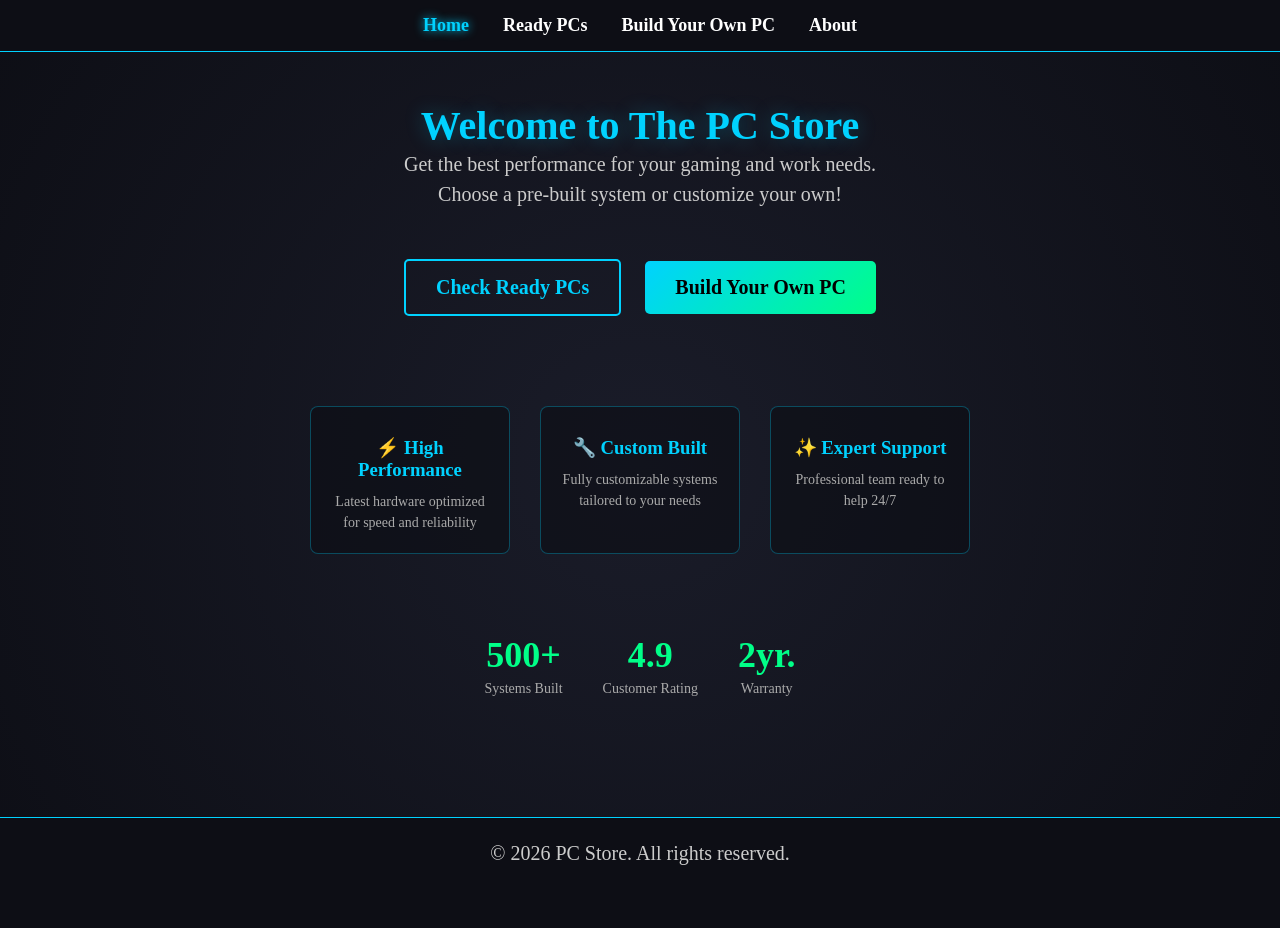
<file: index.html>
<!DOCTYPE html>
<html lang="en">
<head>
    <meta charset="UTF-8">
    <meta name="viewport" content="width=device-width, initial-scale=1.0">
    <title>PC Store - Home</title>
    <link rel="stylesheet" href="main.css">
</head>
<body class="home-page">

    <nav>
        <a href="index.html" class="active">Home</a>
        <a href="ready-pcs.html">Ready PCs</a>
        <a href="M&M.html">Build Your Own PC</a>
        <a href="about.html">About</a>
    </nav>

    <div class="container">
        <h1>Welcome to The PC Store</h1>
        <p>Get the best performance for your gaming and work needs. <br> Choose a pre-built system or customize your own!</p>
        
        <div>
            <a href="ready-pcs.html" class="btn btn-outline">Check Ready PCs</a>
            <a href="M&M.html" class="btn">Build Your Own PC</a>
        </div>

        <div class="features">
            <div class="feature">
                <h3>⚡ High Performance</h3>
                <p>Latest hardware optimized for speed and reliability</p>
            </div>
            <div class="feature">
                <h3>🔧 Custom Built</h3>
                <p>Fully customizable systems tailored to your needs</p>
            </div>
            <div class="feature">
                <h3>✨ Expert Support</h3>
                <p>Professional team ready to help 24/7</p>
            </div>
        </div>

        <div class="stats">
            <div class="stat">
                <div class="stat-number">500+</div>
                <div class="stat-label">Systems Built</div>
            </div>
            <div class="stat">
                <div class="stat-number">4.9</div>
                <div class="stat-label">Customer Rating</div>
            </div>
            <div class="stat">
                <div class="stat-number">2yr.</div>
                <div class="stat-label">Warranty</div>
            </div>
        </div>
    </div>

    <footer>
        <p>© 2026 PC Store. All rights reserved.</p>
    </footer>

</body>
</html>
</file>
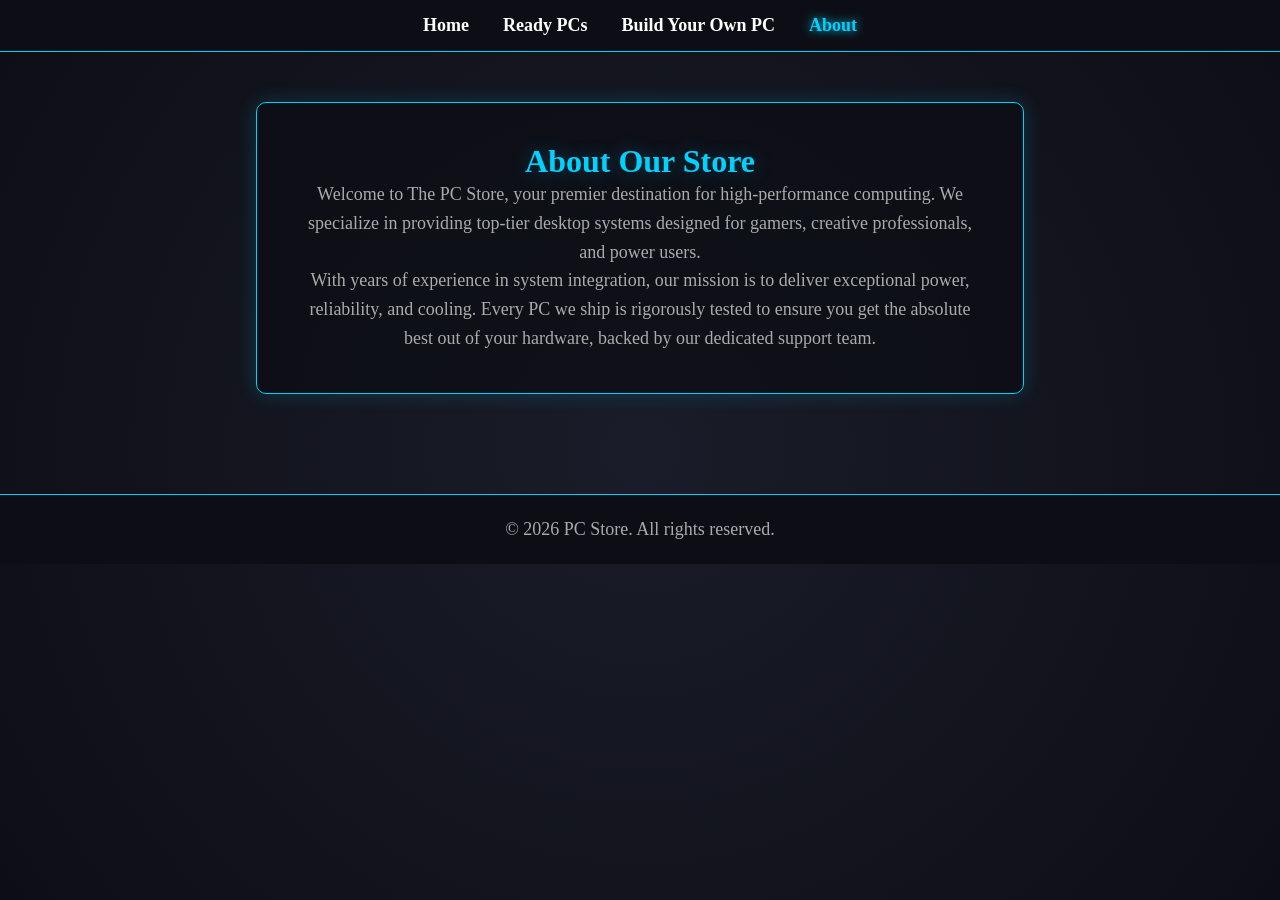
<file: about.html>
<!DOCTYPE html>
<html lang="en">
<head>
    <meta charset="UTF-8">
    <meta name="viewport" content="width=device-width, initial-scale=1.0">
    <title>About Us - My PC Store</title>
    <link rel="stylesheet" href="main.css">
</head>
<body class="about-page">

    <nav>
        <a href="index.html">Home</a>
        <a href="ready-pcs.html">Ready PCs</a>
        <a href="M&M.html">Build Your Own PC</a>
        <a href="about.html" class="active">About</a>
    </nav>

    <div class="container">
        <h1>About Our Store</h1>
        <p>Welcome to The PC Store, your premier destination for high-performance computing. We specialize in providing top-tier desktop systems designed for gamers, creative professionals, and power users.</p>
        
        <p>With years of experience in system integration, our mission is to deliver exceptional power, reliability, and cooling. Every PC we ship is rigorously tested to ensure you get the absolute best out of your hardware, backed by our dedicated support team.</p>
    </div>

    <footer>
        <p>© 2026 PC Store. All rights reserved.</p>
    </footer>

</body>
</html>
</file>
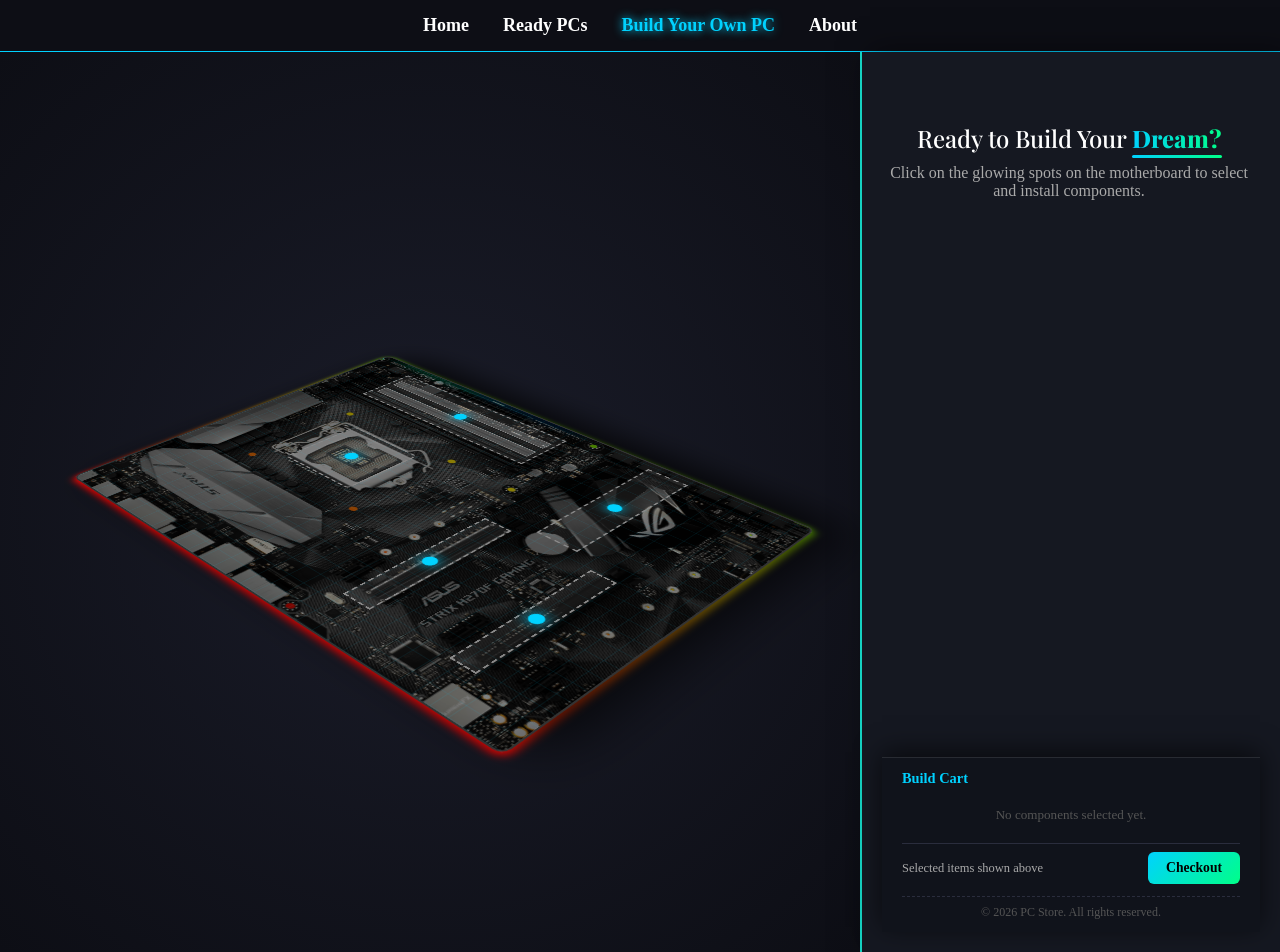
<file: M&M.html>
<!DOCTYPE html>
<html lang="en" dir="ltr">
<head>
    
    <meta charset="UTF-8">
    <meta name="viewport" content="width=device-width, initial-scale=1.0">
    <title>Build Your PC</title>
    <link rel="stylesheet" href="main.css">
</head>
<body class="builder-page">
    <nav>
        <a href="index.html">Home</a>
        <a href="ready-pcs.html">Ready PCs</a>
        <a href="M&M.html" class="active">Build Your Own PC</a>
        <a href="about.html">About</a>
    </nav>
<div class="pc-builder-app">

    <input type="radio" name="component" id="cpu-radio">
    <input type="radio" name="component" id="ram-radio">
    <input type="radio" name="component" id="gpu-radio">
    <input type="radio" name="component" id="storage-radio">
    <input type="radio" name="component" id="sound-radio">

    <input type="checkbox" id="c-cpu1"> <input type="checkbox" id="c-cpu2">
    <input type="checkbox" id="c-cpu3"> <input type="checkbox" id="c-cpu4">
    <input type="checkbox" id="c-cpu5">
    <input type="checkbox" id="c-ram1"> <input type="checkbox" id="c-ram2">
    <input type="checkbox" id="c-ram3"> <input type="checkbox" id="c-ram4">
    <input type="checkbox" id="c-gpu1"> <input type="checkbox" id="c-gpu2">
    <input type="checkbox" id="c-gpu3"> <input type="checkbox" id="c-gpu4">
    <input type="checkbox" id="c-gpu5">
    <input type="checkbox" id="c-st1">  <input type="checkbox" id="c-st2">
    <input type="checkbox" id="c-st3">  <input type="checkbox" id="c-st4">
    <input type="checkbox" id="c-cool1"> <input type="checkbox" id="c-cool2">
    <input type="checkbox" id="c-cool3"> <input type="checkbox" id="c-cool4">
    <input type="checkbox" id="c-cool5">
    <input type="checkbox" id="c-snd1"> <input type="checkbox" id="c-snd2">
    <input type="checkbox" id="c-snd3"> <input type="checkbox" id="c-snd4">

    <div class="scene">
        <div class="motherboard">
            <div class="circuit-lines"></div>
            <label for="cpu-radio" class="slot cpu-slot">
                <span class="pulse"></span>
                <div class="tooltip">CPU Socket &amp; Coolers</div>
            </label>
            <label for="ram-radio" class="slot ram-slot">
                <div class="ram-stick"></div><div class="ram-stick"></div>
                <span class="pulse"></span>
                <div class="tooltip">RAM Slots</div>
            </label>
            <label for="gpu-radio" class="slot gpu-slot">
                <span class="pulse"></span>
                <div class="tooltip">PCIe Slot (GPU)</div>
            </label>
            <label for="storage-radio" class="slot storage-slot">
                <span class="pulse"></span>
                <div class="tooltip">M.2 Slot (Storage)</div>
            </label>
            <label for="sound-radio" class="slot sound-slot">
                <span class="pulse"></span>
                <div class="tooltip">PCIe Slot (Sound Card)</div>
            </label>
        </div>
    </div>

    <div class="info-panel">
        <div class="panel-content">
            <div class="welcome-msg">
                <h2 style="font-family: 'Playfair Display', serif"> Ready to Build Your <span class="animated-underline" style="font-family: 'Playfair Display', serif">Dream?</span></h2>
                <p>Click on the glowing spots on the motherboard to select and install components.</p>
            </div>

            <div class="details-box cpu-details">
                <h3>Processor Options (CPU)</h3>
                <div class="item-card">
                    <img src="images/AMD Ryzen 7 7800X3D.png" alt="CPU1" class="AMD Ryzen 7 7800X3D.png-img">
                     <div class="card-info">
                      <h4>AMD Ryzen 7 7800X3D</h4>
                      <div class="card-footer"><span class="price">22,000 EGP</span><label for="c-cpu1" class="add-btn">+ Add</label></div>
                     </div>
                </div>
                <div class="item-card">
                    <img src="images/13600k.png" alt="CPU2" class="Intel Core i5-13600K-img">
                     <div class="card-info">
                      <h4>Intel Core i5-13600K</h4>
                      <div class="card-footer"><span class="price">16,500 EGP</span><label for="c-cpu2" class="add-btn">+ Add</label></div>
                     </div>
                </div>
                <div class="item-card">
                    <img src="images/AMD Ryzen 9 7950X.png" alt="CPU3" class="AMD Ryzen 9 7950X-img">
                     <div class="card-info">
                      <h4>AMD Ryzen 9 7950X</h4>
                      <div class="card-footer"><span class="price">38,000 EGP</span><label for="c-cpu3" class="add-btn">+ Add</label></div>
                     </div>
                </div>
                <div class="item-card">
                    <img src="images/Intel Core i9-13900K.png" alt="CPU4" class="Intel Core i9-13900K-img">
                     <div class="card-info">
                      <h4>Intel Core i9-13900K</h4>
                      <div class="card-footer"><span class="price">42,000 EGP</span><label for="c-cpu4" class="add-btn">+ Add</label></div>
                     </div>
                </div>
                <div class="item-card">
                    <img src="images/AMD Ryzen 5 7600X.png" alt="CPU5" class="AMD Ryzen 5 7600X-img">
                     <div class="card-info">
                      <h4>AMD Ryzen 5 7600X</h4>
                      <div class="card-footer"><span class="price">12,500 EGP</span><label for="c-cpu5" class="add-btn">+ Add</label></div>
                     </div>
                </div>
            </div>

            <div class="details-box cooler-details">
                <h3>CPU Cooler Options</h3>
                <div class="item-card">
                    <img src="images/Noctua NH-D15.png" alt="COOLER1" class="Noctua NH-D15-img">
                     <div class="card-info">
                      <h4>Noctua NH-D15</h4>
                      <div class="card-footer"><span class="price">4,500 EGP</span><label for="c-cool1" class="add-btn">+ Add</label></div>
                     </div>
                </div>
                <div class="item-card">
                    <img src="images/Corsair H150i Elite 360mm AIO.png" alt="COOLER2" class="Corsair H150i Elite 360mm AIO-img">
                     <div class="card-info">
                      <h4>Corsair H150i Elite 360mm AIO</h4>
                      <div class="card-footer"><span class="price">8,200 EGP</span><label for="c-cool2" class="add-btn">+ Add</label></div>
                     </div>
                </div>
                <div class="item-card">
                    <img src="images/DeepCool AK620.png" alt="COOLER3" class="DeepCool AK620-img">
                     <div class="card-info">
                      <h4>DeepCool AK620</h4>
                      <div class="card-footer"><span class="price">2,900 EGP</span><label for="c-cool3" class="add-btn">+ Add</label></div>
                     </div>
                </div>
                <div class="item-card">
                    <img src="images/Kraken-X63-RGB-1.png" alt="COOLER4" class="Kraken-X63-RGB-1-img">
                     <div class="card-info">
                      <h4>NZXT Kraken X63 280mm AIO</h4>
                      <div class="card-footer"><span class="price">6,800 EGP</span><label for="c-cool4" class="add-btn">+ Add</label></div>
                     </div>
                </div>
                <div class="item-card">
                    <img src="images/be_quiet_Dark_Rock_Pro_4__48537.png" alt="COOLER5" class="be_quiet_Dark_Rock_Pro_4__48537-img">
                     <div class="card-info">
                      <h4>be quiet! Dark Rock Pro 4</h4>
                      <div class="card-footer"><span class="price">3,800 EGP</span><label for="c-cool5" class="add-btn">+ Add</label></div>
                     </div>
                </div>
            </div>

            <div class="details-box ram-details">
                <h3>Memory Options (RAM)</h3>
                <div class="item-card">
                   <img src="images/32GB (2x16GB) DDR5 6000MHz.png" alt="RAM1" class="Product-materials/32GB (2x16GB) DDR5 6000MHz-img">
                     <div class="card-info"> 
                      <h4>32GB (2x16GB) DDR5 6000MHz</h4>
                      <div class="card-footer"><span class="price">6,200 EGP</span><label for="c-ram1" class="add-btn">+ Add</label></div>
                     </div>
                </div>
                <div class="item-card">
                    <img src="images/Corsair Vengeance DDR5 16GB - 5200Mhz (2x8Gb).png" alt="RAM2" class="Product-materials/Corsair Vengeance DDR5 16GB - 5200Mhz (2x8Gb).png-img">
                     <div class="card-info">
                      <h4>16GB (2x8GB) DDR5 5200MHz</h4>
                      <div class="card-footer"><span class="price">3,800 EGP</span><label for="c-ram2" class="add-btn">+ Add</label></div>
                     </div>
                </div>
                <div class="item-card">
                    <img src="images/G.SKILL Ripjaws M5 RGB DDR5 64GB - 6400MHz (2x32GB).png" alt="RAM3" class="Product-materials/G.SKILL Ripjaws M5 RGB DDR5 64GB - 6400MHz (2x32GB).png-img">
                     <div class="card-info">
                      <h4>64GB (2x32GB) DDR5 6400MHz</h4>
                      <div class="card-footer"><span class="price">13,500 EGP</span><label for="c-ram3" class="add-btn">+ Add</label></div>
                     </div>
                </div>
                <div class="item-card">
                    <img src="images/32GB (2x16GB) DDR4 3600MHz.png" alt="RAM4" class="Product-materials/32GB (2x16GB) DDR4 3600MHz.png-img">
                     <div class="card-info">
                      <h4>32GB (2x16GB) DDR4 3600MHz</h4>
                      <div class="card-footer"><span class="price">4,200 EGP</span><label for="c-ram4" class="add-btn">+ Add</label></div>
                     </div>
                </div>
            </div>

            <div class="details-box gpu-details">
                <h3>Graphics Card Options (GPU)</h3>
                <div class="item-card">
                    <img src="images/GeForce-RTX™-4070-Ti-SUPER-GAMING-OC-16G-01.png" alt="GPU1" class="Product-materials/GeForce-RTX™-4070-Ti-SUPER-GAMING-OC-16G-01.png-img">
                     <div class="card-info">
                      <h4>RTX 4070 Ti Super 16GB</h4>
                      <div class="card-footer"><span class="price">45,000 EGP</span><label for="c-gpu1" class="add-btn">+ Add</label></div>
                     </div>
                </div>
                <div class="item-card">
                    <img src="images/RTX 4060 Ti 8GB.png" alt="GPU2" class="Product-materials/RTX 4060 Ti 8GB.png-img">
                     <div class="card-info">
                      <h4>RTX 4060 Ti 8GB</h4>
                      <div class="card-footer"><span class="price">24,000 EGP</span><label for="c-gpu2" class="add-btn">+ Add</label></div>
                     </div>
                </div>
                <div class="item-card">
                    <img src="images/Radeon RX 7900 XTX Phantom Gaming 24GB OC(L1).png" alt="GPU3" class="Product-materials/Radeon RX 7900 XTX Phantom Gaming 24GB OC(L1).png-img">
                     <div class="card-info">
                      <h4>AMD RX 7900 XTX 24GB</h4>
                      <div class="card-footer"><span class="price">55,000 EGP</span><label for="c-gpu3" class="add-btn">+ Add</label></div>
                     </div>
                </div>
                <div class="item-card">
                    <img src="images/RTX 4090 24GB.png" alt="GPU4" class="Product-materials/RTX 4090 24GB.png-img">
                     <div class="card-info">
                      <h4>RTX 4090 24GB</h4>
                      <div class="card-footer"><span class="price">95,000 EGP</span><label for="c-gpu4" class="add-btn">+ Add</label></div>
                     </div>
                </div>
                <div class="item-card">
                    <img src="images/AMD RX 7600 8GB.png" alt="GPU5" class="Product-materials/AMD RX 7600 8GB.png-img">
                     <div class="card-info">
                      <h4>AMD RX 7600 8GB</h4>
                      <div class="card-footer"><span class="price">14,000 EGP</span><label for="c-gpu5" class="add-btn">+ Add</label></div>
                     </div>
                </div>
            </div>

            <div class="details-box storage-details">
                <h3>Storage Options (M.2 NVMe)</h3>
                <div class="item-card">
                    <img src="images/2TB Gen4 NVMe SSD.png" alt="SSD1" class="Product-materials/2TB Gen4 NVMe SSD.png-img">
                     <div class="card-info">
                      <h4>2TB Gen4 NVMe SSD</h4>
                      <div class="card-footer"><span class="price">7,500 EGP</span><label for="c-st1" class="add-btn">+ Add</label></div>
                    </div>
                </div>
                <div class="item-card">
                    <img src="images/1TB Gen4 NVMe SSD.png" alt="SSD2" class="Product-materials/1TB Gen4 NVMe SSD.png-img"> 
                     <div class="card-info">
                      <h4>1TB Gen4 NVMe SSD</h4>
                      <div class="card-footer"><span class="price">4,200 EGP</span><label for="c-st2" class="add-btn">+ Add</label></div>
                    </div>
                </div>
                <div class="item-card">
                    <img src="images/4TB Gen4 NVMe SSD.png" alt="SSD3" class="Product-materials/4TB Gen4 NVMe SSD.png-img"> 
                     <div class="card-info">
                      <h4>4TB Gen4 NVMe SSD</h4>
                      <div class="card-footer"><span class="price">14,000 EGP</span><label for="c-st3" class="add-btn">+ Add</label></div>
                    </div>
                </div>
                <div class="item-card">
                    <img src="images/1TB Gen3 NVMe SSD.png" alt="SSD4" class="Product-materials/1TB Gen3 NVMe SSD.png-img"> 
                     <div class="card-info"> 
                      <h4>1TB Gen3 NVMe SSD</h4>
                      <div class="card-footer"><span class="price">2,800 EGP</span><label for="c-st4" class="add-btn">+ Add</label></div>
                    </div>
                </div>
            </div>

            <div class="details-box sound-details">
                <h3>Sound Card Options</h3>
                <div class="item-card">
                    <img src="images/Creative Sound Blaster AE-9.png" alt="SND1" class="Product-materials/Creative Sound Blaster AE-9.png-img"> 
                     <div class="card-info"> 
                     <h4>Creative Sound Blaster AE-9</h4>
                     <div class="card-footer"><span class="price">9,500 EGP</span><label for="c-snd1" class="add-btn">+ Add</label></div>
                    </div>
                </div>
                <div class="item-card">
                    <img src="images/ASUS Xonar AE.png" alt="SND2" class="Product-materials/ASUS Xonar AE.png-img"> 
                     <div class="card-info"> 
                     <h4>ASUS Xonar AE</h4>
                     <div class="card-footer"><span class="price">3,200 EGP</span><label for="c-snd2" class="add-btn">+ Add</label></div>
                    </div>
                </div>
                <div class="item-card">
                    <img src="images/Creative Sound Blaster Z SE.png" alt="SND3" class="Product-materials/Creative Sound Blaster Z SE.png-img"> 
                     <div class="card-info"> 
                     <h4>Creative Sound Blaster Z SE</h4>
                     <div class="card-footer"><span class="price">4,800 EGP</span><label for="c-snd3" class="add-btn">+ Add</label></div>
                    </div>
                </div>
                <div class="item-card">
                    <img src="images/EVGA Nu Audio Pro.png" alt="SND4" class="Product-materials/EVGA Nu Audio Pro.png-img"> 
                     <div class="card-info"> 
                     <h4>EVGA Nu Audio Pro</h4>
                     <div class="card-footer"><span class="price">7,200 EGP</span><label for="c-snd4" class="add-btn">+ Add</label></div>
                    </div>
                </div>
            </div>
        </div>

        <div class="cart-panel">
            <div class="cart-header">
                <div class="cart-title">Build Cart</div>
            </div>
            <div class="cart-items">
                <div class="cart-empty">No components selected yet.</div>
                
                <div class="cart-row" id="cr-cpu1">
                    <div class="cart-row-info"><span class="cart-row-name">AMD Ryzen 7 7800X3D</span><span class="cart-row-cat">CPU</span></div>
                    <div class="cart-row-right"><span class="cart-row-price">22,000 EGP</span><label for="c-cpu1" class="remove-lbl" title="Remove">X</label></div>
                </div>
                <div class="cart-row" id="cr-cpu2">
                    <div class="cart-row-info"><span class="cart-row-name">Intel Core i5-13600K</span><span class="cart-row-cat">CPU</span></div>
                    <div class="cart-row-right"><span class="cart-row-price">16,500 EGP</span><label for="c-cpu2" class="remove-lbl">X</label></div>
                </div>
                <div class="cart-row" id="cr-cpu3">
                    <div class="cart-row-info"><span class="cart-row-name">AMD Ryzen 9 7950X</span><span class="cart-row-cat">CPU</span></div>
                    <div class="cart-row-right"><span class="cart-row-price">38,000 EGP</span><label for="c-cpu3" class="remove-lbl">X</label></div>
                </div>
                <div class="cart-row" id="cr-cpu4">
                    <div class="cart-row-info"><span class="cart-row-name">Intel Core i9-13900K</span><span class="cart-row-cat">CPU</span></div>
                    <div class="cart-row-right"><span class="cart-row-price">42,000 EGP</span><label for="c-cpu4" class="remove-lbl">X</label></div>
                </div>
                <div class="cart-row" id="cr-cpu5">
                    <div class="cart-row-info"><span class="cart-row-name">AMD Ryzen 5 7600X</span><span class="cart-row-cat">CPU</span></div>
                    <div class="cart-row-right"><span class="cart-row-price">12,500 EGP</span><label for="c-cpu5" class="remove-lbl">X</label></div>
                </div>

                <div class="cart-row" id="cr-cool1">
                    <div class="cart-row-info"><span class="cart-row-name">Noctua NH-D15</span><span class="cart-row-cat">Cooler</span></div>
                    <div class="cart-row-right"><span class="cart-row-price">4,500 EGP</span><label for="c-cool1" class="remove-lbl">X</label></div>
                </div>
                <div class="cart-row" id="cr-cool2">
                    <div class="cart-row-info"><span class="cart-row-name">Corsair H150i Elite 360mm</span><span class="cart-row-cat">Cooler</span></div>
                    <div class="cart-row-right"><span class="cart-row-price">8,200 EGP</span><label for="c-cool2" class="remove-lbl">X</label></div>
                </div>
                <div class="cart-row" id="cr-cool3">
                    <div class="cart-row-info"><span class="cart-row-name">DeepCool AK620</span><span class="cart-row-cat">Cooler</span></div>
                    <div class="cart-row-right"><span class="cart-row-price">2,900 EGP</span><label for="c-cool3" class="remove-lbl">X</label></div>
                </div>
                <div class="cart-row" id="cr-cool4">
                    <div class="cart-row-info"><span class="cart-row-name">NZXT Kraken X63 280mm</span><span class="cart-row-cat">Cooler</span></div>
                    <div class="cart-row-right"><span class="cart-row-price">6,800 EGP</span><label for="c-cool4" class="remove-lbl">X</label></div>
                </div>
                <div class="cart-row" id="cr-cool5">
                    <div class="cart-row-info"><span class="cart-row-name">be quiet! Dark Rock Pro 4</span><span class="cart-row-cat">Cooler</span></div>
                    <div class="cart-row-right"><span class="cart-row-price">3,800 EGP</span><label for="c-cool5" class="remove-lbl">X</label></div>
                </div>

                <div class="cart-row" id="cr-ram1">
                    <div class="cart-row-info"><span class="cart-row-name">32GB DDR5 6000MHz</span><span class="cart-row-cat">RAM</span></div>
                    <div class="cart-row-right"><span class="cart-row-price">6,200 EGP</span><label for="c-ram1" class="remove-lbl">X</label></div>
                </div>
                <div class="cart-row" id="cr-ram2">
                    <div class="cart-row-info"><span class="cart-row-name">16GB DDR5 5200MHz</span><span class="cart-row-cat">RAM</span></div>
                    <div class="cart-row-right"><span class="cart-row-price">3,800 EGP</span><label for="c-ram2" class="remove-lbl">X</label></div>
                </div>
                <div class="cart-row" id="cr-ram3">
                    <div class="cart-row-info"><span class="cart-row-name">64GB DDR5 6400MHz</span><span class="cart-row-cat">RAM</span></div>
                    <div class="cart-row-right"><span class="cart-row-price">13,500 EGP</span><label for="c-ram3" class="remove-lbl">X</label></div>
                </div>
                <div class="cart-row" id="cr-ram4">
                    <div class="cart-row-info"><span class="cart-row-name">32GB DDR4 3600MHz</span><span class="cart-row-cat">RAM</span></div>
                    <div class="cart-row-right"><span class="cart-row-price">4,200 EGP</span><label for="c-ram4" class="remove-lbl">X</label></div>
                </div>

                <div class="cart-row" id="cr-gpu1">
                    <div class="cart-row-info"><span class="cart-row-name">RTX 4070 Ti Super 16GB</span><span class="cart-row-cat">GPU</span></div>
                    <div class="cart-row-right"><span class="cart-row-price">45,000 EGP</span><label for="c-gpu1" class="remove-lbl">X</label></div>
                </div>
                <div class="cart-row" id="cr-gpu2">
                    <div class="cart-row-info"><span class="cart-row-name">RTX 4060 Ti 8GB</span><span class="cart-row-cat">GPU</span></div>
                    <div class="cart-row-right"><span class="cart-row-price">24,000 EGP</span><label for="c-gpu2" class="remove-lbl">X</label></div>
                </div>
                <div class="cart-row" id="cr-gpu3">
                    <div class="cart-row-info"><span class="cart-row-name">AMD RX 7900 XTX 24GB</span><span class="cart-row-cat">GPU</span></div>
                    <div class="cart-row-right"><span class="cart-row-price">55,000 EGP</span><label for="c-gpu3" class="remove-lbl">X</label></div>
                </div>
                <div class="cart-row" id="cr-gpu4">
                    <div class="cart-row-info"><span class="cart-row-name">RTX 4090 24GB</span><span class="cart-row-cat">GPU</span></div>
                    <div class="cart-row-right"><span class="cart-row-price">95,000 EGP</span><label for="c-gpu4" class="remove-lbl">X</label></div>
                </div>
                <div class="cart-row" id="cr-gpu5">
                    <div class="cart-row-info"><span class="cart-row-name">AMD RX 7600 8GB</span><span class="cart-row-cat">GPU</span></div>
                    <div class="cart-row-right"><span class="cart-row-price">14,000 EGP</span><label for="c-gpu5" class="remove-lbl">X</label></div>
                </div>

                <div class="cart-row" id="cr-st1">
                    <div class="cart-row-info"><span class="cart-row-name">2TB Gen4 NVMe SSD</span><span class="cart-row-cat">Storage</span></div>
                    <div class="cart-row-right"><span class="cart-row-price">7,500 EGP</span><label for="c-st1" class="remove-lbl">X</label></div>
                </div>
                <div class="cart-row" id="cr-st2">
                    <div class="cart-row-info"><span class="cart-row-name">1TB Gen4 NVMe SSD</span><span class="cart-row-cat">Storage</span></div>
                    <div class="cart-row-right"><span class="cart-row-price">4,200 EGP</span><label for="c-st2" class="remove-lbl">X</label></div>
                </div>
                <div class="cart-row" id="cr-st3">
                    <div class="cart-row-info"><span class="cart-row-name">4TB Gen4 NVMe SSD</span><span class="cart-row-cat">Storage</span></div>
                    <div class="cart-row-right"><span class="cart-row-price">14,000 EGP</span><label for="c-st3" class="remove-lbl">X</label></div>
                </div>
                <div class="cart-row" id="cr-st4">
                    <div class="cart-row-info"><span class="cart-row-name">1TB Gen3 NVMe SSD</span><span class="cart-row-cat">Storage</span></div>
                    <div class="cart-row-right"><span class="cart-row-price">2,800 EGP</span><label for="c-st4" class="remove-lbl">X</label></div>
                </div>

                <div class="cart-row" id="cr-snd1">
                    <div class="cart-row-info"><span class="cart-row-name">Sound Blaster AE-9</span><span class="cart-row-cat">Sound Card</span></div>
                    <div class="cart-row-right"><span class="cart-row-price">9,500 EGP</span><label for="c-snd1" class="remove-lbl">X</label></div>
                </div>
                <div class="cart-row" id="cr-snd2">
                    <div class="cart-row-info"><span class="cart-row-name">ASUS Xonar AE</span><span class="cart-row-cat">Sound Card</span></div>
                    <div class="cart-row-right"><span class="cart-row-price">3,200 EGP</span><label for="c-snd2" class="remove-lbl">X</label></div>
                </div>
                <div class="cart-row" id="cr-snd3">
                    <div class="cart-row-info"><span class="cart-row-name">Sound Blaster Z SE</span><span class="cart-row-cat">Sound Card</span></div>
                    <div class="cart-row-right"><span class="cart-row-price">4,800 EGP</span><label for="c-snd3" class="remove-lbl">X</label></div>
                </div>
                <div class="cart-row" id="cr-snd4">
                    <div class="cart-row-info"><span class="cart-row-name">EVGA Nu Audio Pro</span><span class="cart-row-cat">Sound Card</span></div>
                    <div class="cart-row-right"><span class="cart-row-price">7,200 EGP</span><label for="c-snd4" class="remove-lbl">X</label></div>
                </div>
            </div>

            <div class="cart-footer">
                <div>
                    <div class="cart-total-label">Selected items shown above</div>
                </div>
                <button class="checkout-btn">Checkout </button>
            </div>
            
            <div class="copyright">© 2026 PC Store. All rights reserved.</div>
        </div>
    </div>
</div>
</body>
</html>
</file>
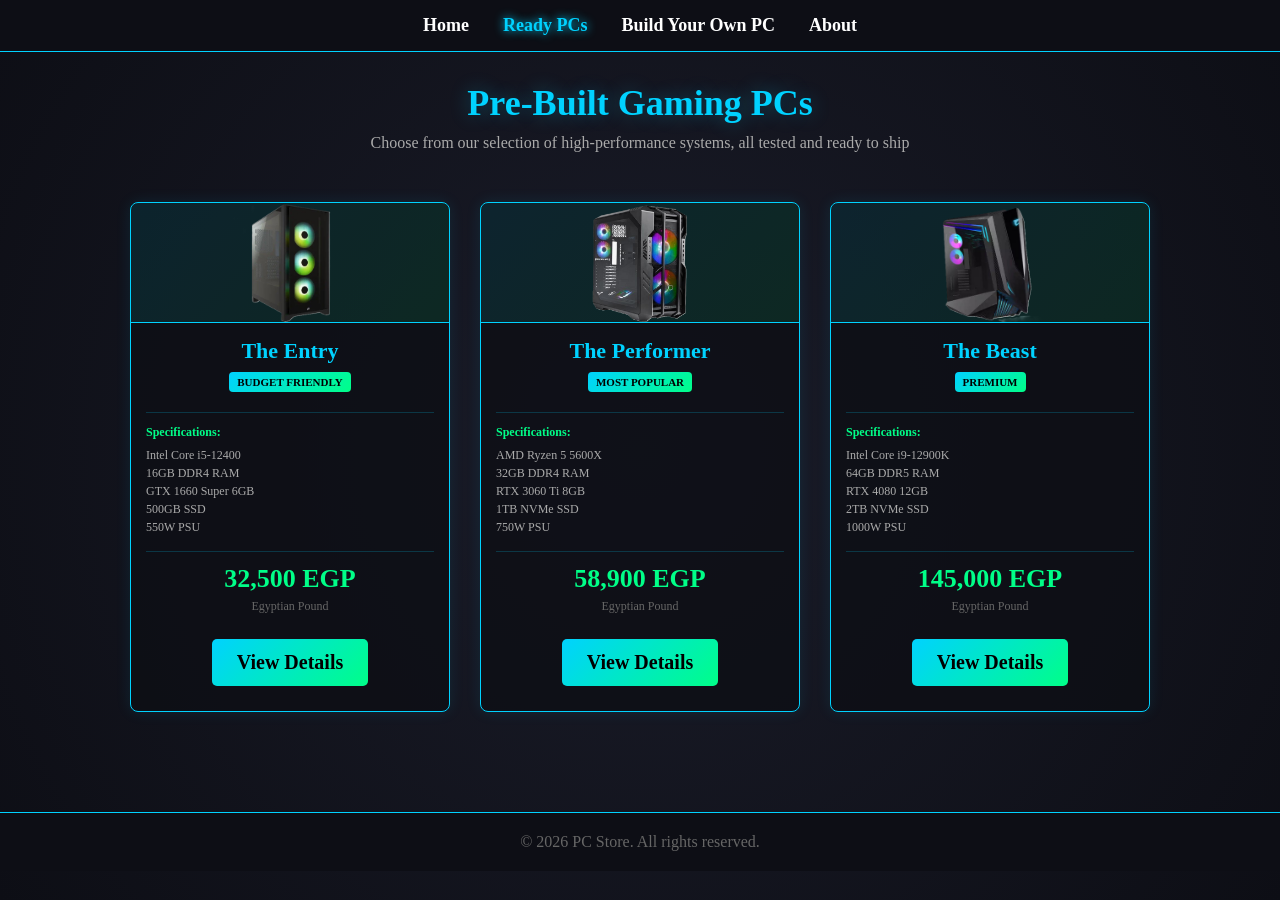
<file: ready-pcs.html>
<!DOCTYPE html>
<html lang="en">
<head>
    <meta charset="UTF-8">
    <meta name="viewport" content="width=device-width, initial-scale=1.0">
    <title>Ready PCs - My PC Store</title>
    <link rel="stylesheet" href="main.css">
</head>
<body class="ready-page">

    <nav>
        <a href="index.html">Home</a>
        <a href="ready-pcs.html" class="active">Ready PCs</a>
        <a href="M&M.html">Build Your Own PC</a>
        <a href="about.html">About</a>
    </nav>

    <div class="container">
        <h1>Pre-Built Gaming PCs</h1>
        <p class="subtitle">Choose from our selection of high-performance systems, all tested and ready to ship</p>
        
        <div class="grid">
            
            <div class="card">
                <div class="card-image"><img class="img" src="images/Entry.png" alt="💻"></div>
                <div class="card-content">
                    <h2>The Entry</h2>
                    <div class="card-badge">BUDGET FRIENDLY</div>

                    <div class="specs">
                        <div class="specs-title">Specifications:</div>
                        <p>Intel Core i5-12400<br>16GB DDR4 RAM<br>GTX 1660 Super 6GB<br>500GB SSD<br>550W PSU</p>
                    </div>

                    <div class="price">32,500 EGP</div>
                    <div class="price-label">Egyptian Pound</div>
                    <a href="#details-entry" class="btn">View Details</a>
                </div>
            </div>

            
            <div class="card">
                <div class="card-image"><img class="img" src="images/Performer.png" alt="🎮"></div>
                <div class="card-content">
                    <h2>The Performer</h2>
                    <div class="card-badge">MOST POPULAR</div>

                    <div class="specs">
                        <div class="specs-title">Specifications:</div>
                        <p>AMD Ryzen 5 5600X<br>32GB DDR4 RAM<br>RTX 3060 Ti 8GB<br>1TB NVMe SSD<br>750W PSU</p>
                    </div>

                    <div class="price">58,900 EGP</div>
                    <div class="price-label">Egyptian Pound</div>
                    <a href="#details-performer" class="btn">View Details</a>
                </div>
            </div>

            
            <div class="card">
                <div class="card-image"><img class="img" src="images/Beast.png" alt="⚡"></div>
                <div class="card-content">
                    <h2>The Beast</h2>
                    <div class="card-badge">PREMIUM</div>

                    <div class="specs">
                        <div class="specs-title">Specifications:</div>
                        <p>Intel Core i9-12900K<br>64GB DDR5 RAM<br>RTX 4080 12GB<br>2TB NVMe SSD<br>1000W PSU</p>
                    </div>

                    <div class="price">145,000 EGP</div>
                    <div class="price-label">Egyptian Pound</div>
                    <a href="#details-beast" class="btn">View Details</a>
                </div>
            </div>
        </div>
    </div>

    <div id="details-entry" class="modal">
        <div class="modal-content">
            <a href="#" class="modal-close">&times;</a>
            <div style="width: 100%; height: 200px; overflow: hidden; margin-bottom: 20px; border-radius: 5px;"><img class="img" src="images/Entry.png" alt="Entry PC" style="width: 100%; height: 100%; object-fit: contain;"></div>
            <h2>The Entry PC</h2>
            <div class="modal-specs">
                <strong>Full Specifications:</strong><br><br>
                CPU: Intel Core i5-12400 (6-core, 3.3 GHz)<br>
                RAM: 16GB DDR4 3200MHz<br>
                GPU: NVIDIA GTX 1660 Super 6GB GDDR6<br>
                Storage: 500GB NVMe SSD<br>
                PSU: 550W 80+ Bronze<br>
                Case: Mid-tower ATX with RGB fans<br>
                Cooling: Stock cooler + Case air flow<br>
                OS: Windows 11 Home (60 days trial)
            </div>
            <div class="modal-price">32,500 EGP</div>
            <div class="modal-buttons">
                <a href="#" class="btn-checkout">Checkout</a>
            </div>
        </div>
    </div>

    <div id="details-performer" class="modal">
        <div class="modal-content">
            <a href="#" class="modal-close">&times;</a>
            <div style="width: 100%; height: 200px; overflow: hidden; margin-bottom: 20px; border-radius: 5px;"><img class="img" src="images/Performer.png" alt="Performer PC" style="width: 100%; height: 100%; object-fit: contain;"></div>
            <h2>The Performer PC</h2>
            <div class="modal-specs">
                <strong>Full Specifications:</strong><br><br>
                CPU: AMD Ryzen 5 5600X (6-core, 3.7 GHz)<br>
                RAM: 32GB DDR4 3600MHz<br>
                GPU: NVIDIA RTX 3060 Ti 8GB GDDR6<br>
                Storage: 1TB NVMe SSD<br>
                PSU: 750W 80+ Gold<br>
                Case: ATX Tempered Glass with 6 RGB fans<br>
                Cooling: Arctic Liquid Cooler 240mm<br>
                OS: Windows 11 Pro
            </div>
            <div class="modal-price">58,900 EGP</div>
            <div class="modal-buttons">
                <a href="#" class="btn-checkout">Checkout</a>
            </div>
        </div>
    </div>

    <div id="details-beast" class="modal">
        <div class="modal-content">
            <a href="#" class="modal-close">&times;</a>
            <div style="width: 100%; height: 200px; overflow: hidden; margin-bottom: 20px; border-radius: 5px;"><img class="img" src="images/Beast.png" alt="Beast PC" style="width: 100%; height: 100%; object-fit: contain;"></div>
            <h2>The Beast PC</h2>
            <div class="modal-specs">
                <strong>Full Specifications:</strong><br><br>
                CPU: Intel Core i9-12900K (16-core, 3.2 GHz)<br>
                RAM: 64GB DDR5 6000MHz<br>
                GPU: NVIDIA RTX 4080 12GB GDDR6X<br>
                Storage: 2TB NVMe SSD (Gen 4)<br>
                PSU: 1000W 80+ Platinum<br>
                Case: Full Tower Tempered Glass with 9 RGB fans<br>
                Cooling: NZXT Kraaken X63 280mm Liquid Cooler<br>
                OS: Windows 11 Pro
            </div>
            <div class="modal-price">145,000 EGP</div>
            <div class="modal-buttons">
                <a href="#" class="btn-checkout">Checkout</a>
            </div>
        </div>
    </div>

    <footer>
        <p>© 2026 PC Store. All rights reserved.</p>
    </footer>

</body>
</html>
</file>
<file: main.css>
/* ============================================================
   SECTION 1 — FONT IMPORTS
   ============================================================ */
@import url(https://db.onlinewebfonts.com/c/9b77a61b70b873a0f298ad6fbc801666?family=RazerF5);
@import url('https://fonts.googleapis.com/css2?family=Playfair+Display:ital,wght@1,400..900&display=swap');

/* ============================================================
   SECTION 2 — RESET & BASE
   ============================================================ */
*, ::before, ::after {
    box-sizing: border-box;
    margin: 0;
    padding: 0;
    font-family: 'RazerF5';
}

body {
    font-family: 'RazerF5';
    background: radial-gradient(circle at center, #1a1c29 0%, #0d0e15 100%);
    color: #eeeeee;
    margin: 0;
    padding: 0;
    min-height: 100vh;
}

/* ============================================================
   SECTION 3 — NAVIGATION (shared across all pages)
   ============================================================ */
nav {
    background-color: #0d0e15;
    padding: 15px;
    text-align: center;
    border-bottom: 1px solid #00d2ff;
}

nav a {
    color: white;
    text-decoration: none;
    font-size: 18px;
    margin: 0 15px;
    font-weight: bold;
}

nav a:hover, .active {
    color: #00d2ff;
    text-shadow: 0 0 10px #00d2ff;
}

/* ============================================================
   SECTION 4 — FOOTER (shared across all pages)
   ============================================================ */
footer {
    margin-top: 100px;
    text-align: center;
    padding: 20px;
    background-color: #0d0e15;
    color: #666;
    border-top: 1px solid #00d2ff;
}

/* ============================================================
   SECTION 5 — HOME PAGE  (body.home-page)
   ============================================================ */
.home-page .container {
    width: 80%;
    margin: auto;
    text-align: center;
    padding-top: 50px;
}

.home-page h1 {
    color: #00d2ff;
    font-size: 40px;
    text-shadow: 0 0 20px rgba(0, 210, 255, 0.3);
}

.home-page p {
    font-size: 20px;
    line-height: 1.5;
    margin-bottom: 40px;
    color: #ccc;
}

.btn {
    background: linear-gradient(135deg, #00d2ff 0%, #00ff88 100%);
    color: #000;
    padding: 15px 30px;
    text-decoration: none;
    font-size: 20px;
    border-radius: 5px;
    margin: 10px;
    display: inline-block;
    border: none;
    font-weight: bold;
}

.btn:hover {
    box-shadow: 0 0 20px rgba(0, 210, 255, 0.6);
    transform: scale(1.05);
}

.btn-outline {
    background: transparent;
    color: #00d2ff;
    border: 2px solid #00d2ff;
}

.btn-outline:hover {
    background: rgba(0, 210, 255, 0.1);
    box-shadow: 0 0 20px rgba(0, 210, 255, 0.6);
}

.features {
    margin-top: 80px;
    display: flex;
    justify-content: center;
    gap: 30px;
    flex-wrap: wrap;
}

.feature {
    width: 200px;
    text-align: center;
    padding: 20px;
    background-color: rgba(13, 14, 21, 0.6);
    border: 1px solid rgba(0, 210, 255, 0.3);
    border-radius: 8px;
}

.feature h3 {
    color: #00d2ff;
    margin: 10px 0;
}

.feature p {
    font-size: 14px;
    color: #aaa;
    margin: 0;
}

.stats {
    margin-top: 60px;
    display: flex;
    justify-content: center;
    gap: 40px;
    flex-wrap: wrap;
    padding: 20px;
}

.stat {
    text-align: center;
    display: flex;
    flex-direction: column;
    align-items: center;
}

.stat-number {
    font-size: 36px;
    color: #00ff88;
    font-weight: bold;
}

.stat-label {
    color: #aaa;
    font-size: 14px;
    margin-top: 5px;
}

@media screen and (max-width: 600px) {
    .home-page .container {
        width: 95%;
    }
    .btn {
        display: block;
        width: 80%;
        margin: 10px auto;
    }
    .features {
        gap: 15px;
    }
    .feature {
        width: 100%;
        min-width: 150px;
    }
    .stats {
        gap: 20px;
    }
    .home-page h1 {
        font-size: 28px;
    }
}

/* ============================================================
   SECTION 6 — ABOUT PAGE  (body.about-page)
   ============================================================ */
.about-page .container {
    width: 60%;
    margin: auto;
    background-color: rgba(13, 14, 21, 0.8);
    padding: 40px;
    margin-top: 50px;
    border-radius: 10px;
    text-align: center;
    border: 1px solid #00d2ff;
    box-sizing: border-box;
    box-shadow: 0 0 20px rgba(0, 210, 255, 0.2);
}

.about-page h1 {
    color: #00d2ff;
    text-shadow: 0 0 20px rgba(0, 210, 255, 0.3);
}

.about-page p {
    font-size: 18px;
    line-height: 1.6;
    color: #aaa;
}

.highlight {
    color: #00ff88;
    font-weight: bold;
}

@media screen and (max-width: 600px) {
    .about-page .container {
        width: 95%;
        padding: 20px;
        margin-top: 20px;
    }
}

/* ============================================================
   SECTION 7 — READY PCS PAGE  (body.ready-page)
   ============================================================ */
.ready-page .container {
    width: 80%;
    margin: auto;
    padding-top: 30px;
}

.ready-page h1 {
    color: #00d2ff;
    text-align: center;
    text-shadow: 0 0 20px rgba(0, 210, 255, 0.3);
    font-size: 36px;
    margin-bottom: 10px;
}

.subtitle {
    text-align: center;
    color: #aaa;
    margin-bottom: 50px;
    font-size: 16px;
}

.grid {
    display: flex;
    flex-wrap: wrap;
    justify-content: center;
    gap: 30px;
    margin-top: 40px;
}

.card {
    background-color: rgba(13, 14, 21, 0.8);
    border: 1px solid #00d2ff;
    border-radius: 8px;
    width: 320px;
    padding: 0;
    text-align: center;
    box-shadow: 0 0 15px rgba(0, 210, 255, 0.1);
    transition: all 0.3s;
    overflow: hidden;
}

.card:hover {
    border-color: #00ff88;
    box-shadow: 0 0 25px rgba(0, 255, 136, 0.3);
    transform: translateY(-5px);
}

.card-image {
    width: 100%;
    height: 120px;
    background: linear-gradient(135deg, rgba(0, 210, 255, 0.1) 0%, rgba(0, 255, 136, 0.1) 100%);
    display: block;
    color: #00d2ff;
    font-size: 50px;
    border-bottom: 1px solid #00d2ff;
    overflow: hidden;
}

.card-content {
    padding: 15px;
}

.card h2 {
    color: #00d2ff;
    font-size: 22px;
    margin: 0 0 8px 0;
}

.card-badge {
    display: inline-block;
    background: linear-gradient(135deg, #00d2ff 0%, #00ff88 100%);
    color: #000;
    padding: 4px 8px;
    border-radius: 4px;
    font-size: 11px;
    font-weight: bold;
    margin-bottom: 10px;
}

.specs {
    text-align: left;
    color: #aaa;
    font-size: 12px;
    line-height: 1.5;
    margin: 10px 0;
    padding: 10px 0;
    border-top: 1px solid rgba(0, 210, 255, 0.2);
    border-bottom: 1px solid rgba(0, 210, 255, 0.2);
}

.specs-title {
    color: #00ff88;
    font-weight: bold;
    margin-bottom: 5px;
    font-size: 12px;
}

.specs p {
    margin: 5px 0;
}

.ready-page .price {
    font-size: 26px;
    color: #00ff88;
    font-weight: bold;
    margin: 12px 0 5px 0;
}

.price-label {
    color: #666;
    font-size: 12px;
    margin-bottom: 15px;
}

.ready-page .btn {
    background: linear-gradient(135deg, #00d2ff 0%, #00ff88 100%);
    color: #000;
    padding: 12px 25px;
    text-decoration: none;
    border-radius: 5px;
    display: inline-block;
    font-weight: bold;
    border: none;
    cursor: pointer;
}

.ready-page .btn:hover {
    box-shadow: 0 0 20px rgba(0, 210, 255, 0.8);
    transform: scale(1.08);
}

.modal {
    display: none;
    position: fixed;
    top: 0;
    left: 0;
    width: 100%;
    height: 100%;
    background: rgba(0, 0, 0, 0.7);
    z-index: 1000;
    overflow-y: auto;
}

.modal:target {
    display: flex;
    align-items: center;
    justify-content: center;
}

.modal-content {
    background-color: #1a1c29;
    border: 1px solid #00d2ff;
    border-radius: 8px;
    padding: 30px;
    max-width: 500px;
    width: 90%;
    position: relative;
    box-shadow: 0 0 30px rgba(0, 210, 255, 0.3);
    max-height: 90vh;
    overflow-y: auto;
}

.modal-close {
    position: absolute;
    top: 15px;
    right: 20px;
    font-size: 28px;
    color: #00d2ff;
    text-decoration: none;
    cursor: pointer;
}

.modal-close:hover {
    color: #00ff88;
}

.modal h2 {
    color: #00d2ff;
    margin-top: 0;
    margin-bottom: 20px;
}

.modal-specs {
    background-color: rgba(0, 210, 255, 0.05);
    border: 1px solid rgba(0, 210, 255, 0.2);
    padding: 15px;
    border-radius: 5px;
    margin: 20px 0;
    color: #aaa;
    line-height: 1.6;
    font-size: 14px;
}

.modal-price {
    font-size: 32px;
    color: #00ff88;
    font-weight: bold;
    margin: 15px 0 10px 0;
}

.modal-buttons {
    display: flex;
    gap: 10px;
    margin-top: 20px;
}

.btn-checkout {
    flex: 1;
    background: linear-gradient(135deg, #00d2ff 0%, #00ff88 100%);
    color: #000;
    padding: 12px 20px;
    text-decoration: none;
    border-radius: 5px;
    display: inline-block;
    font-weight: bold;
    border: none;
    cursor: pointer;
    text-align: center;
}

.btn-checkout:hover {
    box-shadow: 0 0 20px rgba(0, 210, 255, 0.8);
    transform: scale(1.05);
}

.img {
    width: 100%;
    height: 100%;
    object-fit: contain;
    display: block;
}

@media screen and (max-width: 600px) {
    .ready-page .container {
        width: 95%;
    }
    .grid {
        flex-direction: column;
        align-items: center;
        gap: 20px;
    }
    .card {
        width: 100%;
        max-width: 320px;
    }
    .ready-page h1 {
        font-size: 28px;
    }
    .modal-content {
        width: 95%;
        padding: 20px;
        margin: 20px;
    }
    .modal h2 {
        font-size: 20px;
    }
    .modal-price {
        font-size: 24px;
    }
    .modal-specs {
        font-size: 12px;
        padding: 12px;
    }
    .btn-checkout {
        padding: 10px 15px;
        font-size: 14px;
    }
}

/* ============================================================
   SECTION 8 — PC BUILDER PAGE  (body.builder-page)
   ============================================================ */

/* Hide all radio/checkbox inputs — used as pure-CSS state toggles */
input[type="radio"], input[type="checkbox"] {
    display: none;
}

body.builder-page {
    background-color: #0d0e15;
    color: #fff;
    overflow: hidden;
    min-height: unset;
}

.pc-builder-app {
    display: flex;
    height: 100vh;
    width: 100vw;
}

.scene {
    flex: 1;
    display: flex;
    justify-content: center;
    align-items: center;
    perspective: 1200px;
    background: radial-gradient(circle at center, #1a1c29 0%, #0d0e15 100%);
}

.motherboard {
    width: 450px;
    height: 600px;
    background-image: url('images/Board.png');
    background-size: 120% 120%;
    background-position: center;
    border: 2px solid #333;
    border-radius: 10px;
    position: relative;
    transform: rotateX(60deg) rotateZ(-45deg);
    transform-style: preserve-3d;
    box-shadow: 20px 20px 60px rgba(0,0,0,0.8), inset 0 0 50px rgba(0,0,0,0.3);
    animation: floatBoard 6s ease-in-out infinite;
}

@keyframes floatBoard {
    0%   { transform: rotateX(60deg) rotateZ(-45deg) translateZ(0px); }
    50%  { transform: rotateX(60deg) rotateZ(-45deg) translateZ(15px); box-shadow: 20px 35px 70px rgba(0,210,255,0.15), inset 0 0 50px rgba(0,0,0,0.3); }
    100% { transform: rotateX(60deg) rotateZ(-45deg) translateZ(0px); }
}

.motherboard::before {
    content: '';
    position: absolute;
    inset: 0;
    background: rgba(0,0,0,0.45);
    border-radius: 8px;
    pointer-events: none;
    z-index: 0;
}

.motherboard::after {
    content: '';
    position: absolute;
    top: -4px;
    left: -4px;
    right: -4px;
    bottom: -4px;
    background: linear-gradient(90deg, #ff0000, #ff7300, #fffb00, #48ff00, #00ffd5, #002bff, #7a00ff, #ff00c8, #ff0000);
    background-size: 300% 300%;
    border-radius: 12px;
    z-index: -1;
    transform: translateZ(-2px);
    filter: blur(4px);
    animation: rgb-border-anim 6s linear infinite;
}

@keyframes rgb-border-anim {
    0%   { background-position: 0% 50%; }
    50%  { background-position: 100% 50%; }
    100% { background-position: 0% 50%; }
}

.circuit-lines {
    position: absolute;
    top: 0;
    left: 0;
    width: 100%;
    height: 100%;
    background-image:
        linear-gradient(90deg, rgba(0,210,255,0.07) 1px, transparent 1px),
        linear-gradient(rgba(0,210,255,0.07) 1px, transparent 1px);
    background-size: 20px 20px;
    pointer-events: none;
    z-index: 1;
}

.slot {
    position: absolute;
    background: rgba(255,255,255,0.08);
    border: 2px dashed #888;
    cursor: pointer;
    transition: all 0.3s ease;
    z-index: 2;
    transform-style: preserve-3d;
}

.slot:hover {
    background: rgba(0,210,255,0.25);
    border-color: #00d2ff;
}

.cpu-slot     { top: 20%; left: 41%; width: 100px; height: 100px; border-radius: 5px; }
.ram-slot     { top: 10%; left: 78%; width: 75px; height: 250px; display: flex; justify-content: space-evenly; padding: 5px; }
.gpu-slot     { top: 60%; left: 12%; width: 185px; height: 35px; }
.storage-slot { top: 69%; left: 57%; width: 180px; height: 50px; }
.sound-slot   { top: 82%; left: 12%; width: 185px; height: 30px; }

.ram-stick {
    width: 15px;
    height: 100%;
    background: rgba(255,255,255,0.2);
    border: 1px solid rgba(255,255,255,0.4);
}

.pulse {
    position: absolute; top: 50%; left: 50%;
    transform: translate(-50%, -50%);
    width: 15px; height: 15px;
    background: #00d2ff; border-radius: 50%;
    box-shadow: 0 0 15px #00d2ff;
    animation: pulsing 1.5s infinite;
    z-index: 3; pointer-events: none;
}

@keyframes pulsing {
    0%   { transform: translate(-50%,-50%) scale(1); opacity: 1; }
    100% { transform: translate(-50%,-50%) scale(3); opacity: 0; }
}

.tooltip {
    position: absolute;
    top: 50%; left: 50%;
    transform: translate(-50%, -50%) translateZ(100px) rotateZ(45deg) rotateX(-60deg);
    background: #00d2ff;
    color: #000;
    padding: 8px 18px;
    line-height: 1.5;
    min-height: 38px;
    display: flex;
    align-items: center;
    justify-content: center;
    font-weight: 800;
    border-radius: 6px;
    font-size: 0.95rem;
    white-space: nowrap;
    pointer-events: none;
    opacity: 0;
    transition: opacity 0.3s ease, transform 0.3s ease;
    box-shadow: 0 5px 15px rgba(0,0,0,0.6), 0 0 25px rgba(0,210,255,0.4);
    z-index: 9999;
}

.slot:hover .tooltip {
    opacity: 1;
    transform: translate(-50%, -50%) translateZ(120px) rotateZ(45deg) rotateX(-60deg);
}

.info-panel {
    width: 420px; background: #151821;
    border-left: 2px solid #15d1c1; padding: 20px;
    box-shadow: 10px 0 30px rgba(0,0,0,0.5);
    z-index: 10; position: relative;
    display: flex; flex-direction: column; height: 100vh;
}

.panel-content { flex: 1; overflow-y: auto; padding-right: 4px; }
.panel-content::-webkit-scrollbar { width: 4px; }
.panel-content::-webkit-scrollbar-thumb { background: #00d2ff44; border-radius: 10px; }

.welcome-msg { color: #aaa; text-align: center; margin-top: 50px; }
.welcome-msg h2 { color: #fff; margin-bottom: 10px; font-weight: 500; }
.details-box { display: none; animation: slideIn 0.4s ease forwards; }

.details-box h3 {
    color: #00d2ff; margin-top: 10px; margin-bottom: 15px;
    border-bottom: 2px solid #2a2d3d; padding-bottom: 10px; font-size: 1rem;
}
.cooler-details h3 { color: #f0a500; margin-top: 25px; }

.item-card {
    background: #1e2230;
    padding: 10px;
    border-radius: 8px;
    margin-bottom: 12px;
    border: 1px solid #333;
    transition: all 0.2s;
    display: flex;
    align-items: center;
    gap: 12px;
    width: 100%;
    box-sizing: border-box;
}

.item-card:hover {
    border-color: #00d2ff;
    box-shadow: 0 5px 20px rgba(0, 210, 255, 0.2), inset 0 0 15px rgba(0, 210, 255, 0.1);
    transform: translateY(-3px);
    z-index: 10;
}
.cooler-details .item-card:hover {
    border-color: #f0a500;
    box-shadow: 0 5px 20px rgba(240, 165, 0, 0.2), inset 0 0 15px rgba(240, 165, 0, 0.1);
}

.item-card img {
    width: 70px !important;
    height: 70px !important;
    max-width: 70px !important;
    max-height: 70px !important;
    object-fit: contain !important;
    border-radius: 6px;
    background: #0d0e15;
    padding: 5px;
    flex-shrink: 0 !important;
}

.card-info {
    flex: 1;
    display: flex;
    flex-direction: column;
    gap: 8px;
}

.item-card h4 {
    color: #fff;
    font-size: 0.95rem;
    margin: 0;
    line-height: 1.2;
}

.card-footer {
    display: flex;
    justify-content: space-between;
    align-items: center;
}

.builder-page .price {
    color: #00ff88;
    font-weight: bold;
    font-size: 1.05rem;
}

.add-btn {
    background: #00d2ff22; border: 1px solid #00d2ff;
    color: #00d2ff; padding: 6px 14px; border-radius: 5px;
    cursor: pointer; font-size: 0.8rem; font-weight: bold;
    transition: all 0.2s; white-space: nowrap;
    user-select: none; display: inline-block;
}
.add-btn:hover { background: #00d2ff; color: #000; }
.cooler-details .add-btn { border-color: #f0a500; color: #f0a500; background: #f0a50022; }
.cooler-details .add-btn:hover { background: #f0a500; color: #000; }

@keyframes slideIn {
    from { opacity: 0; transform: translateX(-30px); }
    to   { opacity: 1; transform: translateX(0); }
}

.cart-panel {
    background: rgba(15, 17, 25, 0.65);
    backdrop-filter: blur(12px);
    -webkit-backdrop-filter: blur(12px);
    border-top: 1px solid rgba(255, 255, 255, 0.1);
    padding: 12px 20px;
    flex-shrink: 0;
    box-shadow: 0 -5px 25px rgba(0,0,0,0.6);
}

.cart-header {
    display: flex; justify-content: space-between;
    align-items: center; margin-bottom: 8px;
}

.cart-title {
    color: #00d2ff; font-size: 0.9rem; font-weight: bold;
    display: flex; align-items: center; gap: 8px;
}

.cart-row { display: none; }

#c-cpu1:checked ~ .info-panel .cart-panel #cr-cpu1,
#c-cpu2:checked ~ .info-panel .cart-panel #cr-cpu2,
#c-cpu3:checked ~ .info-panel .cart-panel #cr-cpu3,
#c-cpu4:checked ~ .info-panel .cart-panel #cr-cpu4,
#c-cpu5:checked ~ .info-panel .cart-panel #cr-cpu5,
#c-ram1:checked ~ .info-panel .cart-panel #cr-ram1,
#c-ram2:checked ~ .info-panel .cart-panel #cr-ram2,
#c-ram3:checked ~ .info-panel .cart-panel #cr-ram3,
#c-ram4:checked ~ .info-panel .cart-panel #cr-ram4,
#c-gpu1:checked ~ .info-panel .cart-panel #cr-gpu1,
#c-gpu2:checked ~ .info-panel .cart-panel #cr-gpu2,
#c-gpu3:checked ~ .info-panel .cart-panel #cr-gpu3,
#c-gpu4:checked ~ .info-panel .cart-panel #cr-gpu4,
#c-gpu5:checked ~ .info-panel .cart-panel #cr-gpu5,
#c-st1:checked ~ .info-panel .cart-panel #cr-st1,
#c-st2:checked ~ .info-panel .cart-panel #cr-st2,
#c-st3:checked ~ .info-panel .cart-panel #cr-st3,
#c-st4:checked ~ .info-panel .cart-panel #cr-st4,
#c-cool1:checked ~ .info-panel .cart-panel #cr-cool1,
#c-cool2:checked ~ .info-panel .cart-panel #cr-cool2,
#c-cool3:checked ~ .info-panel .cart-panel #cr-cool3,
#c-cool4:checked ~ .info-panel .cart-panel #cr-cool4,
#c-cool5:checked ~ .info-panel .cart-panel #cr-cool5,
#c-snd1:checked ~ .info-panel .cart-panel #cr-snd1,
#c-snd2:checked ~ .info-panel .cart-panel #cr-snd2,
#c-snd3:checked ~ .info-panel .cart-panel #cr-snd3,
#c-snd4:checked ~ .info-panel .cart-panel #cr-snd4 {
    display: flex;
}

.cart-empty { color: #555; font-size: 0.82rem; text-align: center; padding: 12px 0; display: block; }

input[type="checkbox"]:checked ~ .info-panel .cart-panel .cart-empty { display: none; }

input[type="checkbox"]:checked ~ .info-panel .panel-content label.add-btn {
    background: #00ff88 !important;
    border-color: #00ff88 !important;
    color: #000 !important;
}

.cart-items { max-height: 130px; overflow-y: auto; margin-bottom: 8px; }
.cart-items::-webkit-scrollbar { width: 3px; }
.cart-items::-webkit-scrollbar-thumb { background: #00d2ff44; border-radius: 10px; }

.cart-row {
    justify-content: space-between; align-items: center;
    padding: 6px 8px; background: #1e2230;
    border-radius: 6px; margin-bottom: 5px; font-size: 0.8rem;
    animation: fadeIn 0.3s ease;
}

@keyframes fadeIn {
    from { opacity: 0; transform: translateY(-4px); }
    to   { opacity: 1; transform: translateY(0); }
}

.cart-row-info { display: flex; flex-direction: column; gap: 2px; }
.cart-row-name { color: #fff; font-weight: bold; font-size: 0.78rem; }
.cart-row-cat  { color: #555; font-size: 0.7rem; }
.cart-row-right { display: flex; align-items: center; gap: 8px; }
.cart-row-price { color: #00ff88; font-weight: bold; white-space: nowrap; font-size: 0.78rem; }

.remove-lbl {
    color: #ff4444; cursor: pointer; font-size: 1.1rem;
    line-height: 1; transition: transform 0.2s; display: inline-block;
}
.remove-lbl:hover { transform: scale(1.3); }

.cart-footer {
    display: flex; justify-content: space-between; align-items: center;
    border-top: 1px solid #2a2d3d; padding-top: 8px;
}
.cart-total-label { color: #aaa; font-size: 0.78rem; }
.cart-note { color: #00ff88; font-weight: bold; font-size: 0.78rem; margin-top: 2px; }

.checkout-btn {
    background: linear-gradient(135deg, #00d2ff, #00ff88);
    border: none; color: #000; padding: 8px 18px;
    border-radius: 6px; cursor: pointer; font-weight: bold;
    font-size: 0.85rem; transition: opacity 0.2s, transform 0.2s;
}
.checkout-btn:hover { opacity: 0.85; transform: scale(1.03); }

input[type="radio"]:checked ~ .info-panel .panel-content .welcome-msg { display: none; }
#cpu-radio:checked ~ .info-panel .panel-content .cpu-details,
#cpu-radio:checked ~ .info-panel .panel-content .cooler-details,
#ram-radio:checked ~ .info-panel .panel-content .ram-details,
#gpu-radio:checked ~ .info-panel .panel-content .gpu-details,
#storage-radio:checked ~ .info-panel .panel-content .storage-details,
#sound-radio:checked ~ .info-panel .panel-content .sound-details {
    display: block;
}

/* FIX: closed brace properly added; removed duplicate .animated-underline block that was nested inside */
#cpu-radio:checked ~ .scene .cpu-slot,
#ram-radio:checked ~ .scene .ram-slot,
#gpu-radio:checked ~ .scene .gpu-slot,
#storage-radio:checked ~ .scene .storage-slot,
#sound-radio:checked ~ .scene .sound-slot {
    background: rgba(0,210,255,0.35);
    border: 2px solid #00d2ff;
    box-shadow: 0 0 25px rgba(0,210,255,0.5);
}

.animated-underline {
    position: relative;
    display: inline-block;
    background: linear-gradient(90deg, #00d2ff, #00ff88);
    -webkit-background-clip: text;
    -webkit-text-fill-color: transparent;
    font-weight: 800;
}

.animated-underline::after {
    content: '';
    position: absolute;
    left: 0;
    bottom: -4px;
    width: 0;
    height: 3px;
    background: linear-gradient(90deg, #00d2ff, #00ff88);
    border-radius: 2px;
    animation: drawLine 0.5s ease-out 0.5s forwards;
}

@keyframes drawLine {
    to { width: 100%; }
}

.copyright {
    text-align: center;
    color: #555;
    font-size: 0.75rem;
    margin-top: 12px;
    padding-top: 8px;
    border-top: 1px dashed #2a2d3d;
}

/* Builder page responsive — placed AFTER base builder styles so these override correctly */
@media screen and (max-width: 768px) {
    body.builder-page {
        overflow-x: hidden;
        overflow-y: auto;
    }

    .pc-builder-app {
        flex-direction: column; height: auto; width: 100%;
    }

    .scene {
        padding: 20px 0; min-height: 350px; perspective: 800px; width: 100%;
    }

    .motherboard {
        width: 300px; height: 400px;
    }

    .info-panel {
        width: 100% !important; max-width: 100vw; flex: none;
        border-left: none; border-top: 2px solid #2a2d3d;
        height: auto; padding: 20px 15px 180px 15px; box-sizing: border-box;
    }

    .panel-content {
        overflow-y: visible;
    }

    .cart-panel {
        position: fixed; bottom: 0; left: 0;
        width: 100vw !important; z-index: 1000;
        box-shadow: 0 -10px 25px rgba(0,0,0,0.9);
        padding: 10px 15px; background: #0f1119; box-sizing: border-box;
    }

    .cart-empty {
        padding: 5px 0; font-size: 0.75rem;
    }

    .cart-items {
        max-height: 75px;
    }

    .checkout-btn {
        padding: 6px 12px; font-size: 0.8rem;
    }
}

@media screen and (max-width: 400px) {
    .motherboard {
        width: 250px; height: 333px;
    }
    .animated-underline {
        font-size: 28px;
    }
}
</file>
